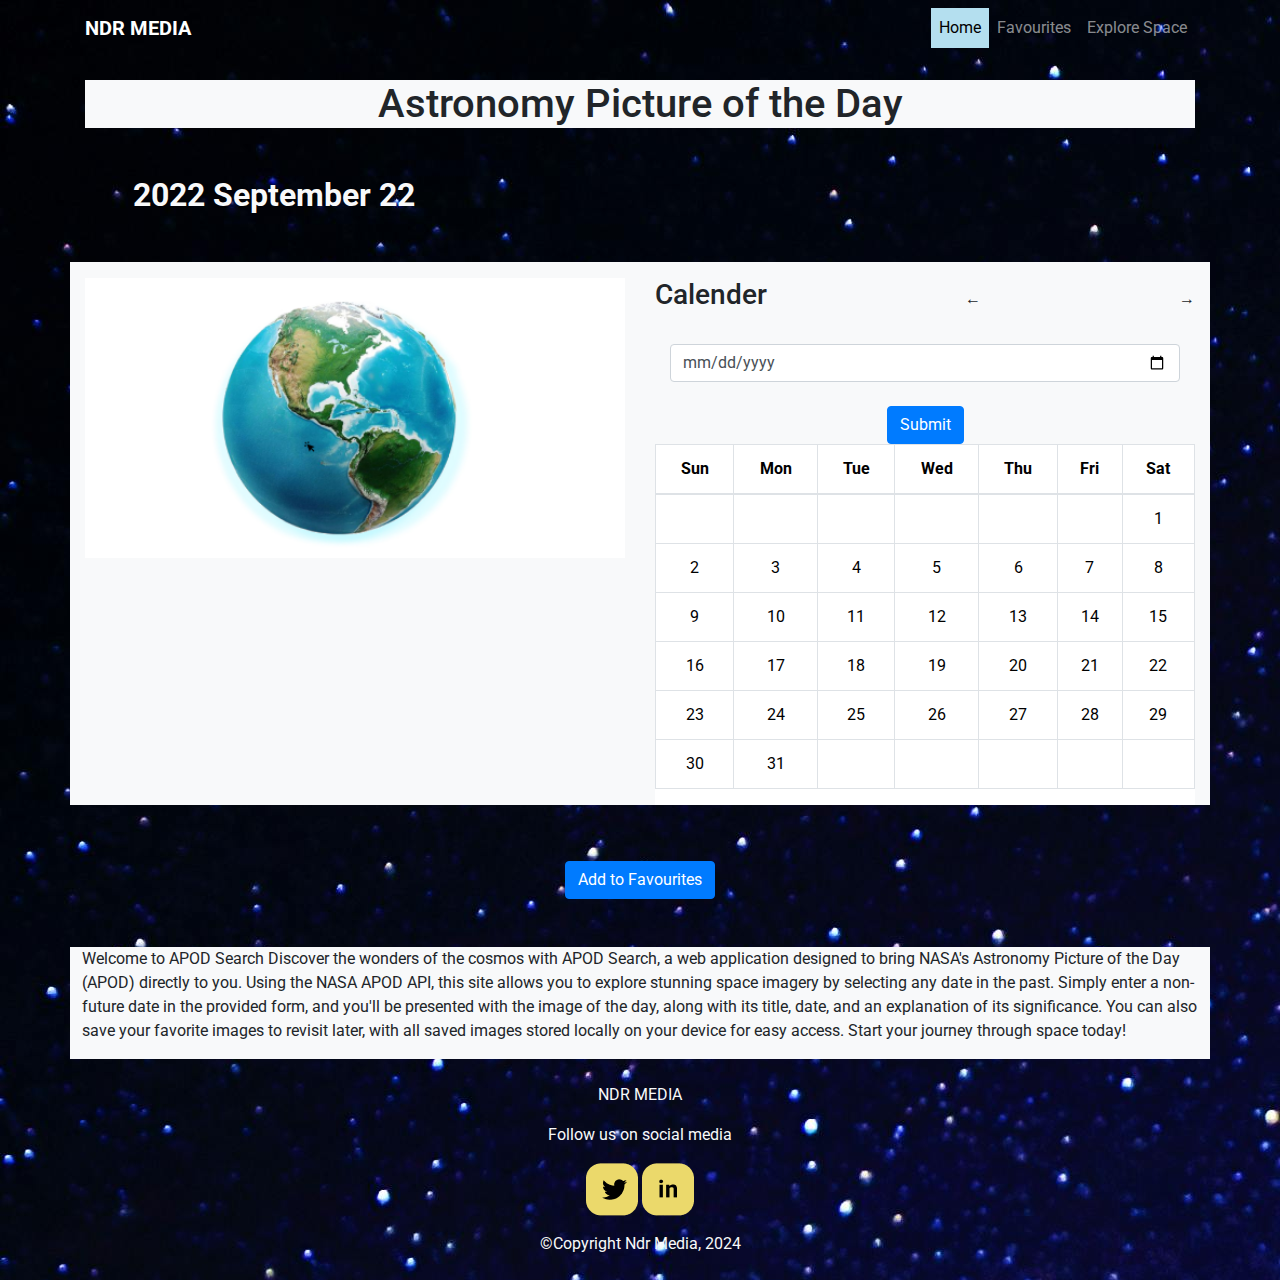
<file: index.html>
<!DOCTYPE html>
<html lang="en">
  <head>
    <meta charset="utf-8" />
    <meta name="viewport" content="width=device-width, initial-scale=1" />
    <title>Capstone-parlakyigit</title>
    <!-- Bootstrap CSS-->
    <link
      href="https://cdn.jsdelivr.net/npm/bootstrap@5.3.3/dist/css/bootstrap.min.css"
      rel="stylesheet"
      integrity="sha384-QWTKZyjpPEjISv5WaRU9OFeRpok6YctnYmDr5pNlyT2bRjXh0JMhjY6hW+ALEwIH"
      crossorigin="anonymous"
    />
    <!-- Icon CSS-->
    <link
      rel="stylesheet"
      href="https://cdn.jsdelivr.net/npm/bootstrap-icons@1.11.3/font/bootstrap-icons.min.css"
    />
    <!--  Roboto from Google Fonts -->
    <link
      href="https://fonts.googleapis.com/css2?family=Roboto:wght@400;700&display=swap"
      rel="stylesheet"
    />
    <link
      href="https://stackpath.bootstrapcdn.com/bootstrap/4.5.2/css/bootstrap.min.css"
      rel="stylesheet"
    />

    <!-- Custom CSS -->
    <link rel="stylesheet" href="./css/style.css" />
  </head>
  <body class="image" style="background-image: url('./images/background.jpg')">
    <header>
      <!-- Navbar -->
      <nav class="navbar navbar-expand-lg" data-bs-theme="dark">
        <div class="container-xl">
          <a class="navbar-brand text-uppercase" href="#">Ndr Media </a>
          <button
            class="navbar-toggler"
            type="button"
            data-bs-toggle="collapse"
            data-bs-target="#navbarSupportedContent"
            aria-controls="navbarSupportedContent"
            aria-expanded="false"
            aria-label="Toggle navigation"
          >
            <span class="navbar-toggler-icon"></span>
          </button>
          <div class="collapse navbar-collapse" id="navbarSupportedContent">
            <ul
              class="navbar-nav ms-auto mb-2 mb-lg-0 justify-content-end skip-links"
            >
              <li class="nav-item">
                <a class="nav-link active" aria-current="page" href="#home"
                  >Home</a
                >
              </li>
              <li class="nav-item">
                <a class="nav-link" href="favourites.html">Favourites</a>
              </li>
              <li class="nav-item">
                <a class="nav-link" href="explorespace.html">Explore Space</a>
              </li>
            </ul>
          </div>
        </div>
      </nav>
    </header>
    <!-- Main Content -->
    <main>
      <section id="main" class="container-xl pt-4 pb-2">
        <!-- <div class="container text-center"> -->
        <h1 class="text-center bg-light">Astronomy Picture of the Day</h1>
        <h2 class="ms-5 text-light mt-5">2022 September 22</h2>
        <div class="row g-3 bg-light mt-5">
          <div class="col-12 col-md-6">
            <div class="card rounded-0 border-0">
              <picture>
                <source
                  srcset="./images/earth-500_x_259.jpg"
                  media="(min-width: 1200px)"
                />
                <source
                  srcset="./images/earth-200_x_103.jpg"
                  media="(min-width: 600px)"
                />
                <img
                  src="./images/earth.jpg"
                  class="img-fluid w-100"
                  alt="earth image"
                />
              </picture>
              <!--<div class="text-center mt-5 text-light">
                <button class="btn btn-primary">Add to Favourites</button>
              </div>-->
            </div>
          </div>
          <div class="col-12 col-md-6">
            <div
              class="calendar-header d-flex justify-content-between align-items-center mb-3"
            >
              <h3 class="text-center">Calender</h3>
              <span class="arrow">&#8592;</span>
              <span class="arrow">&#8594;</span>
            </div>
            <div class="container mt-4 text-center">
              <input type="date" id="date-input" class="form-control" />
              <button id="fetch-btn" class="btn btn-primary mt-4">
                Submit
              </button>
            </div>

            <div class="card rounded-0 border-0">
              <table class="table table-bordered text-center">
                <thead>
                  <tr>
                    <th>Sun</th>
                    <th>Mon</th>
                    <th>Tue</th>
                    <th>Wed</th>
                    <th>Thu</th>
                    <th>Fri</th>
                    <th>Sat</th>
                  </tr>
                </thead>
                <tbody>
                  <tr>
                    <td></td>
                    <td></td>
                    <td></td>
                    <td></td>
                    <td></td>
                    <td></td>
                    <td>1</td>
                  </tr>
                  <tr>
                    <td>2</td>
                    <td>3</td>
                    <td>4</td>
                    <td>5</td>
                    <td>6</td>
                    <td>7</td>
                    <td>8</td>
                  </tr>
                  <tr>
                    <td>9</td>
                    <td>10</td>
                    <td>11</td>
                    <td>12</td>
                    <td>13</td>
                    <td>14</td>
                    <td>15</td>
                  </tr>
                  <tr>
                    <td>16</td>
                    <td>17</td>
                    <td>18</td>
                    <td>19</td>
                    <td>20</td>
                    <td>21</td>
                    <td>22</td>
                  </tr>
                  <tr>
                    <td>23</td>
                    <td>24</td>
                    <td>25</td>
                    <td>26</td>
                    <td>27</td>
                    <td>28</td>
                    <td>29</td>
                  </tr>
                  <tr>
                    <td>30</td>
                    <td>31</td>
                    <td></td>
                    <td></td>
                    <td></td>
                    <td></td>
                    <td></td>
                  </tr>
                </tbody>
              </table>
            </div>
          </div>
        </div>
      </section>
      <!-- APOD Display Section -->
      <section id="apod-container" class="container mt-4"></section>
      <!-- Favorites Section -->
        <div class="text-center mt-5 text-light">
          <button class="btn btn-primary" id="static-favourite-btn">
            Add to Favourites
          </button>
        </div>
      <!--Content -->
      <div class="container mt-5 bg-light">
        <div class="row">
          <p>
            Welcome to APOD Search
Discover the wonders of the cosmos with APOD Search, a web application designed to bring NASA's Astronomy Picture of the Day (APOD) directly to you. Using the NASA APOD API, this site allows you to explore stunning space imagery by selecting any date in the past. Simply enter a non-future date in the provided form, and you'll be presented with the image of the day, along with its title, date, and an explanation of its significance. You can also save your favorite images to revisit later, with all saved images stored locally on your device for easy access. Start your journey through space today!
          </p>
        </div>
      </div>
    </main>
    <!-- footer -->
    <footer class="text-center">
      <div class="container-xl pt-4 pb-2 text-light">
        <p class="text-uppercase">Ndr Media</p>
        <p>Follow us on social media</p>
        <div class="text-center">
          <img src="./images/Group-3.png" class="rounded" alt="tweeter icon" />
          <img src="./images/Group-4.png" class="rounded" alt="linkedin icon" />
        </div>
        <p class="mt-3">&copy;Copyright Ndr Media, 2024</p>
      </div>
    </footer>
    <script
      src="https://cdn.jsdelivr.net/npm/bootstrap@5.3.3/dist/js/bootstrap.bundle.min.js"
      integrity="sha384-YvpcrYf0tY3lHB60NNkmXc5s9fDVZLESaAA55NDzOxhy9GkcIdslK1eN7N6jIeHz"
      crossorigin="anonymous"
    ></script>
    <!-- App JavaScript -->
    <script src="home1.js"></script>
  </body>
</html>
</file>
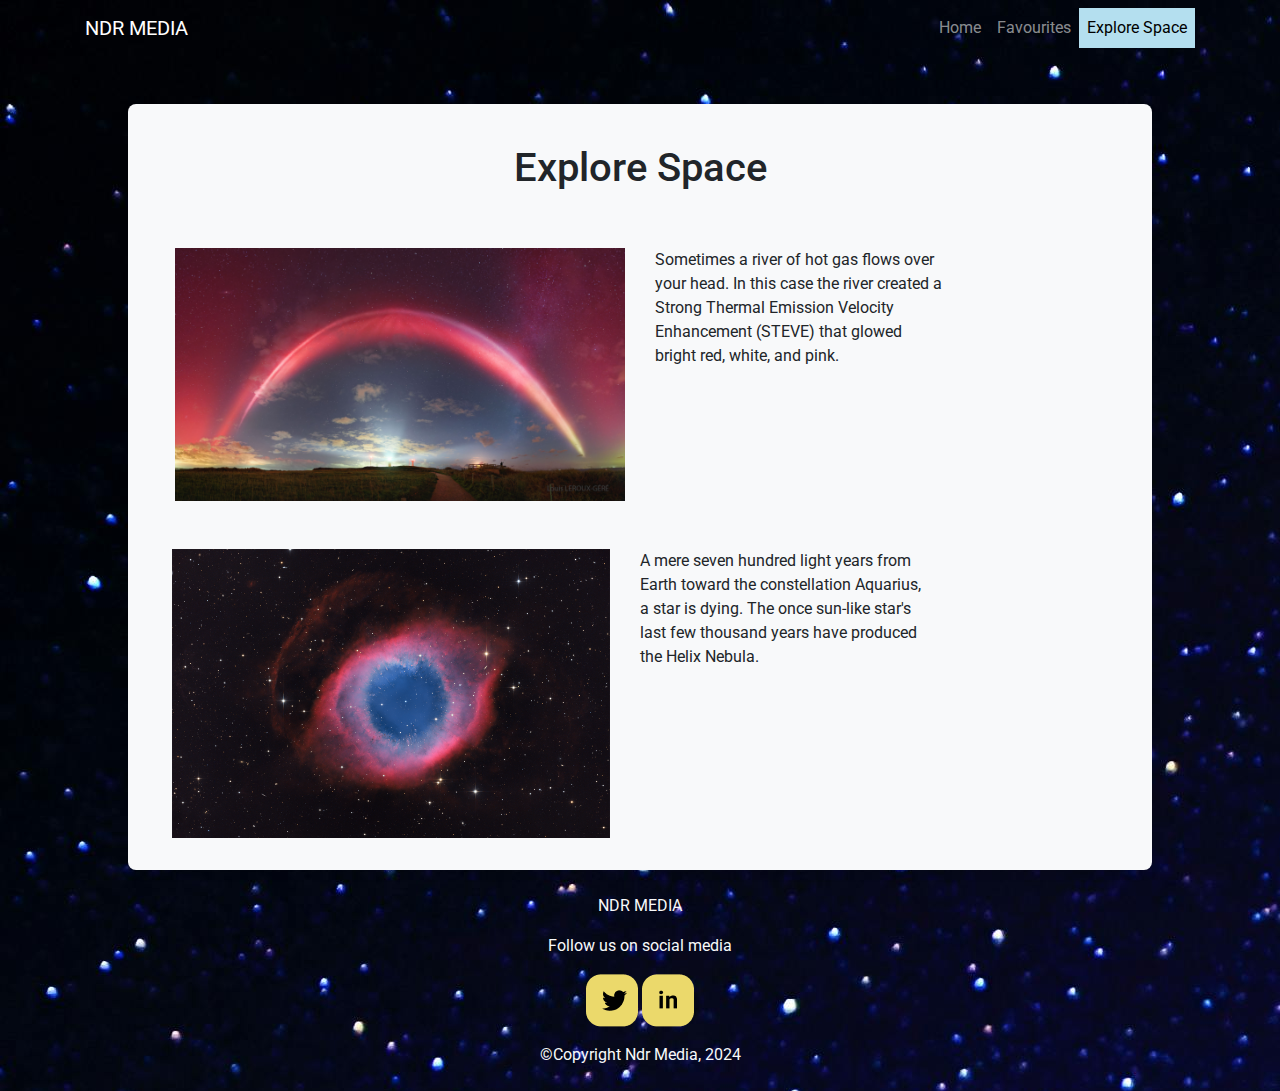
<file: explorespace.html>
<!DOCTYPE html>
<html lang="en">
  <head>
    <meta charset="utf-8" />
    <meta name="viewport" content="width=device-width, initial-scale=1" />
    <title>Capstone-parlakyigit</title>
    <!-- Bootstrap CSS-->
    <link
      href="https://cdn.jsdelivr.net/npm/bootstrap@5.3.3/dist/css/bootstrap.min.css"
      rel="stylesheet"
      integrity="sha384-QWTKZyjpPEjISv5WaRU9OFeRpok6YctnYmDr5pNlyT2bRjXh0JMhjY6hW+ALEwIH"
      crossorigin="anonymous"
    />
    <!-- Icon CSS-->
    <link
      rel="stylesheet"
      href="https://cdn.jsdelivr.net/npm/bootstrap-icons@1.11.3/font/bootstrap-icons.min.css"
    />
     <!--  Roboto from Google Fonts -->
  <link href="https://fonts.googleapis.com/css2?family=Roboto:wght@400;700&display=swap" rel="stylesheet">
  <link href="https://stackpath.bootstrapcdn.com/bootstrap/4.5.2/css/bootstrap.min.css" rel="stylesheet">
  
    <!-- Custom CSS -->
    <link rel="stylesheet" href="./css/explorespace.css" />
  </head>
  <body class= "image" style="background-image:url('./images/background.jpg') ;">
    <header>
      <!-- Navbar -->
      <nav
        class="navbar navbar-expand-lg"
        data-bs-theme="dark"
      >
        <div class="container-xl">
          <a class="navbar-brand text-uppercase" href="#">Ndr Media </a>
          <button
            class="navbar-toggler"
            type="button"
            data-bs-toggle="collapse"
            data-bs-target="#navbarSupportedContent"
            aria-controls="navbarSupportedContent"
            aria-expanded="false"
            aria-label="Toggle navigation"
          >
            <span class="navbar-toggler-icon"></span>
          </button>
          <div class="collapse navbar-collapse" id="navbarSupportedContent">
            <ul
              class="navbar-nav ms-auto mb-2 mb-lg-0 justify-content-end skip-links"
            >
            <li class="nav-item ">
                <a class="nav-link "  href="index.html">Home</a>
              </li>
              <li class="nav-item">
                <a class="nav-link" href="favourites.html">Favourites</a>
              </li>
              <li class="nav-item">
                <a class="nav-link  active" aria-current="page" href="#explorespace"
                >Explore Space </a>
              </li>
            </ul>
          </div>
        </div>
      </nav>
    </header>
    <!--content-->
    <div class=" bigcontainer row g-2 bg-light mt-5 ">
        <!-- <div class="container text-center"> -->
        <h1 class="text-center bg-light">Explore Space</h1>
    <div class="container text-center bg-light ">
        <div class="row mt-5">
          <div class="col-12 col-md-6">
            <picture>
                <source srcset="./images/apod1-1024_x_575.jpeg" media="(min-width: 1200px)">
                <source srcset="./images/apod1-768_x_431.jpeg" media="(min-width: 600px)">
                <img src="./images/apod1.jpeg" class="img-fluid w-100" alt="apod image">
          </div>
          <div class="col-12 col-md-4 order-md-last text-start">
            <p class="card-text">Sometimes a river of hot gas flows over your head. In this case the river created a Strong Thermal Emission Velocity Enhancement (STEVE) that glowed bright red, white, and pink. </p>
          </div>          
        </div></div>
    <!--second image-->
    <div class="row mt-5">
        <div class="col-12 col-md-6">
          <picture>
              <source srcset="./images/apod2-768_x_508.png" media="(min-width: 1200px)">
              <source srcset="./images/apod2-350_x_231.png" media="(min-width: 600px)">
              <img src="./images/apod2.png" class="img-fluid w-100" alt="apod image"></picture>
        </div>
        <div class="col-12 col-md-4 order-md-last">
          <p class="card-text">A mere seven hundred light years from Earth toward the constellation Aquarius, a star is dying. The once sun-like star's last few thousand years have produced the Helix Nebula. </p>
        </div>
      </div></div>
    <!-- footer -->
    <footer class=" text-center">
        <div class="container-xl pt-4 pb-2 text-light">
          <p class="text-uppercase">Ndr Media</p>
          <p>Follow us on social media</p>
          <div class="text-center">
            <img src="./images/Group-3.png" class="rounded" alt="tweeter icon" />
            <img src="./images/Group-4.png" class="rounded" alt="linkedin icon" /></picture>
          </div>
          <p class="mt-3">&copy;Copyright Ndr Media, 2024</p>
        </div>
      </footer>
      <script
        src="https://cdn.jsdelivr.net/npm/bootstrap@5.3.3/dist/js/bootstrap.bundle.min.js"
        integrity="sha384-YvpcrYf0tY3lHB60NNkmXc5s9fDVZLESaAA55NDzOxhy9GkcIdslK1eN7N6jIeHz"
        crossorigin="anonymous"
      ></script>
    </body>
  </html>
</file>
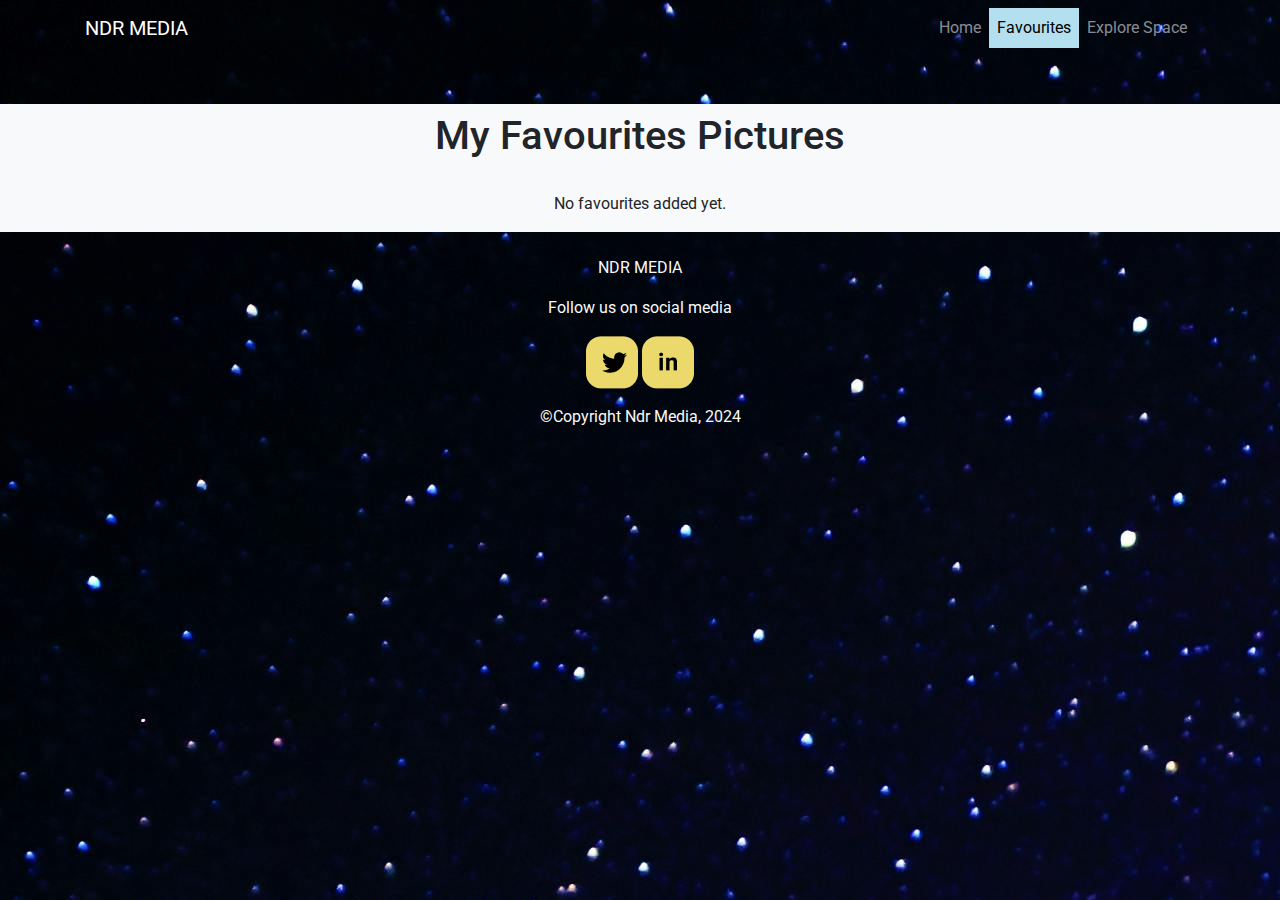
<file: favourites.html>
<!DOCTYPE html>
<html lang="en">
  <head>
    <meta charset="utf-8" />
    <meta name="viewport" content="width=device-width, initial-scale=1" />
    <title>Capstone-parlakyigit</title>
    <!-- Bootstrap CSS-->
    <link
      href="https://cdn.jsdelivr.net/npm/bootstrap@5.3.3/dist/css/bootstrap.min.css"
      rel="stylesheet"
      integrity="sha384-QWTKZyjpPEjISv5WaRU9OFeRpok6YctnYmDr5pNlyT2bRjXh0JMhjY6hW+ALEwIH"
      crossorigin="anonymous"
    />
    <!-- Icon CSS-->
    <link
      rel="stylesheet"
      href="https://cdn.jsdelivr.net/npm/bootstrap-icons@1.11.3/font/bootstrap-icons.min.css"
    />
    <!--  Roboto from Google Fonts -->
    <link
      href="https://fonts.googleapis.com/css2?family=Roboto:wght@400;700&display=swap"
      rel="stylesheet"
    />
    <link
      href="https://stackpath.bootstrapcdn.com/bootstrap/4.5.2/css/bootstrap.min.css"
      rel="stylesheet"
    />

    <!-- Custom CSS -->
    <link rel="stylesheet" href="./css/favourites.css" />
  </head>
  <body class="image" style="background-image: url('./images/background.jpg')">
    <header>
      <!-- Navbar -->
      <nav class="navbar navbar-expand-lg" data-bs-theme="dark">
        <div class="container-xl">
          <a class="navbar-brand text-uppercase" href="#">Ndr Media </a>
          <button
            class="navbar-toggler"
            type="button"
            data-bs-toggle="collapse"
            data-bs-target="#navbarSupportedContent"
            aria-controls="navbarSupportedContent"
            aria-expanded="false"
            aria-label="Toggle navigation"
          >
            <span class="navbar-toggler-icon"></span>
          </button>
          <div class="collapse navbar-collapse" id="navbarSupportedContent">
            <ul
              class="navbar-nav ms-auto mb-2 mb-lg-0 justify-content-end skip-links"
            >
              <li class="nav-item">
                <a class="nav-link" href="index.html">Home</a>
              </li>
              <li class="nav-item">
                <a
                  class="nav-link active"
                  aria-current="page"
                  href="#favourites"
                  >Favourites</a
                >
              </li>
              <li class="nav-item">
                <a class="nav-link" href="explorespace.html">Explore Space</a>
              </li>
            </ul>
          </div>
        </div>
      </nav>
    </header>
    <!-- Main Content -->
    <div class="row g-2 bg-light mt-5">
      <!-- <div class="container text-center"> -->
      <h1 class="text-center bg-light">My Favourites Pictures</h1>
      <div class="container text-center bg-light">
        <!--first image-->
        <div class="row mt-5 align-items-center">
          <div class="col-1 mt-5">
            <img src="./images/Trash.png" alt="trash" />
          </div>
          <div class="col-6 col-md-6">
            <picture>
              <source
                srcset="./images/apod1-1024_x_575.jpeg"
                media="(min-width: 1200px)"
              />
              <source
                srcset="./images/apod1-768_x_431.jpeg"
                media="(min-width: 600px)"
              />
              <img
                src="./images/apod1.jpeg"
                class="img-fluid w-100"
                alt="apod image"
              />
            </picture>
          </div>
          <div class="col-12 col-md-4 order-md-last">
            <p class="card-text">
              Lorem ipsum dolor sit amet. Et quia nemo et voluptatem possimus
              est facilis galisum et possimus dolores et voluptatum error et
              excepturi saepe ut doloremque accusamus?
            </p>
          </div>
          <div class="col-1 d-none d-md-block">
            <img src="./images/download.png" alt="download icon" />
          </div>
        </div>
        <!--second image-->
        <div class="row mt-5 align-items-center">
          <div class="col-1 mt-5">
            <img src="./images/Trash.png" alt="trash" />
          </div>
          <div class="col-6 col-md-6">
            <picture>
              <source
                srcset="./images/apod2-768_x_508.png"
                media="(min-width: 1200px)"
              />
              <source
                srcset="./images/apod2-350_x_231.png"
                media="(min-width: 600px)"
              />
              <img
                src="./images/apod2.png"
                class="img-fluid w-100"
                alt="apod image"
              />
            </picture>
          </div>
          <div class="col-12 col-md-4 order-md-last">
            <p class="card-text">
              Lorem ipsum dolor sit amet. Et quia nemo et voluptatem possimus
              est facilis galisum et possimus dolores et voluptatum error et
              excepturi saepe ut doloremque accusamus?
            </p>
          </div>
          <div class="col-1 d-none d-md-block">
            <img src="./images/download.png" alt="download icon" />
          </div>
        </div>
        <!--third image-->
        <div class="row mt-5 align-items-center">
          <div class="col-1 mt-5">
            <img src="./images/Trash.png" alt="trash" />
          </div>
          <div class="col-6 col-md-6">
            <picture>
              <source
                srcset="./images/apod3-1024_x_768.jpeg"
                media="(min-width: 1200px)"
              />
              <source
                srcset="./images/apod3-768_x_576.jpeg"
                media="(min-width: 600px)"
              />
              <img
                src="./images/apod3.jpeg"
                class="img-fluid w-100"
                alt="apod image"
              />
            </picture>
          </div>
          <div class="col-12 col-md-4 order-md-last">
            <p class="card-text">
              Lorem ipsum dolor sit amet. Et quia nemo et voluptatem possimus
              est facilis galisum et possimus dolores et voluptatum error et
              excepturi saepe ut doloremque accusamus?
            </p>
          </div>
          <div class="col-1 d-none d-md-block">
            <img src="./images/download.png" alt="download icon" />
          </div>
        </div>
      </div>
    </div>
    <!-- footer -->
    <footer class="text-center">
      <div class="container-xl pt-4 pb-2 text-light">
        <p class="text-uppercase">Ndr Media</p>
        <p>Follow us on social media</p>
        <div class="text-center">
          <img src="./images/Group-3.png" class="rounded" alt="tweeter icon" />
          <img src="./images/Group-4.png" class="rounded" alt="linkedin icon" />
        </div>
        <p class="mt-3">&copy;Copyright Ndr Media, 2024</p>
      </div>
    </footer>
    <script
      src="https://cdn.jsdelivr.net/npm/bootstrap@5.3.3/dist/js/bootstrap.bundle.min.js"
      integrity="sha384-YvpcrYf0tY3lHB60NNkmXc5s9fDVZLESaAA55NDzOxhy9GkcIdslK1eN7N6jIeHz"
      crossorigin="anonymous"
    ></script>
    <script src="favourites.js"></script>
  </body>
</html>
</file>
<file: css/style.css>
:root {
  --bs-primary: #b4dfef;
  --bs-primary-rgb: 180, 223, 239;
  /* --bs-primary-rgb: 255, 255, 255; */
  --bs-secondary: #031d44;
  --bs-secondary-rgb: 3, 29, 68;
  /* --bs-secondary-rgb: 180, 223, 239; */
  --bs-dark: #000;
  --bs-dark-rgb: 0, 0, 0;
}

.navbar-nav.nav-link {
  background-color: var(--bs-secondary-rgb);
  color: var(--bs-primary);
}
.navbar-nav .nav-item .active,
.navbar-nav
  .nav-link:hover
  .navbar-nav
  .nav-link:focus
  .navbar-nav
  .nav-link:active {
  background-color: var(--bs-primary);
  color: var(--bs-dark);
}

body {
  font-family: Roboto, sans-serif;
}

.navbar-brand {
  font-weight: bold;
}

h2,
h4 {
  font-weight: bold;
}

.text-muted {
  font-size: 0.9rem;
}
</file>
<file: css/explorespace.css>
:root {
  --bs-primary: #b4dfef;
  --bs-primary-rgb: 180, 223, 239;
  /* --bs-primary-rgb: 255, 255, 255; */
  --bs-secondary: #031d44;
  --bs-secondary-rgb: 3, 29, 68;
  /* --bs-secondary-rgb: 180, 223, 239; */
  --bs-dark: #000;
  --bs-dark-rgb: 0, 0, 0;
}

.navbar-nav.nav-link {
  background-color: var(--bs-secondary-rgb);
  color: var(--bs-primary);
}
.navbar-nav .nav-item .active,
.navbar-nav
  .nav-link:hover
  .navbar-nav
  .nav-link:focus
  .navbar-nav
  .nav-link:active {
  background-color: var(--bs-primary);
  color: var(--bs-dark);
}

/*  container with reduced size */
.bigcontainer {
  background-color: #fff;
  padding: 2rem;
  border-radius: 8px;
  box-shadow: 0 4px 8px rgba(0, 0, 0, 0.1);
  max-width: 80%; /* Adjust width to make the white box smaller */
  margin: 0 auto;
}
</file>
<file: css/favourites.css>
:root {
  --bs-primary: #b4dfef;
  --bs-primary-rgb: 180, 223, 239;
  /* --bs-primary-rgb: 255, 255, 255; */
  --bs-secondary: #031d44;
  --bs-secondary-rgb: 3, 29, 68;
  /* --bs-secondary-rgb: 180, 223, 239; */
  --bs-dark: #000;
  --bs-dark-rgb: 0, 0, 0;
}

.navbar-nav.nav-link {
  background-color: var(--bs-secondary-rgb);
  color: var(--bs-primary);
}

.navbar-nav .nav-item .active,
.navbar-nav
  .nav-link:hover
  .navbar-nav
  .nav-link:focus
  .navbar-nav
  .nav-link:active {
  background-color: var(--bs-primary);
  color: var(--bs-dark);
}
.trash-icon,
.download-icon {
    width: 32px;
    height: 32px;
    cursor: pointer;
}
.col-auto {
  display: flex;
  justify-content: center;
  align-items: center;
}


@media (max-width: 768px) {
  .col-1.d-none.d-md-block {
    display: block !important;
    width: 100%;
  }
  
}
</file>
